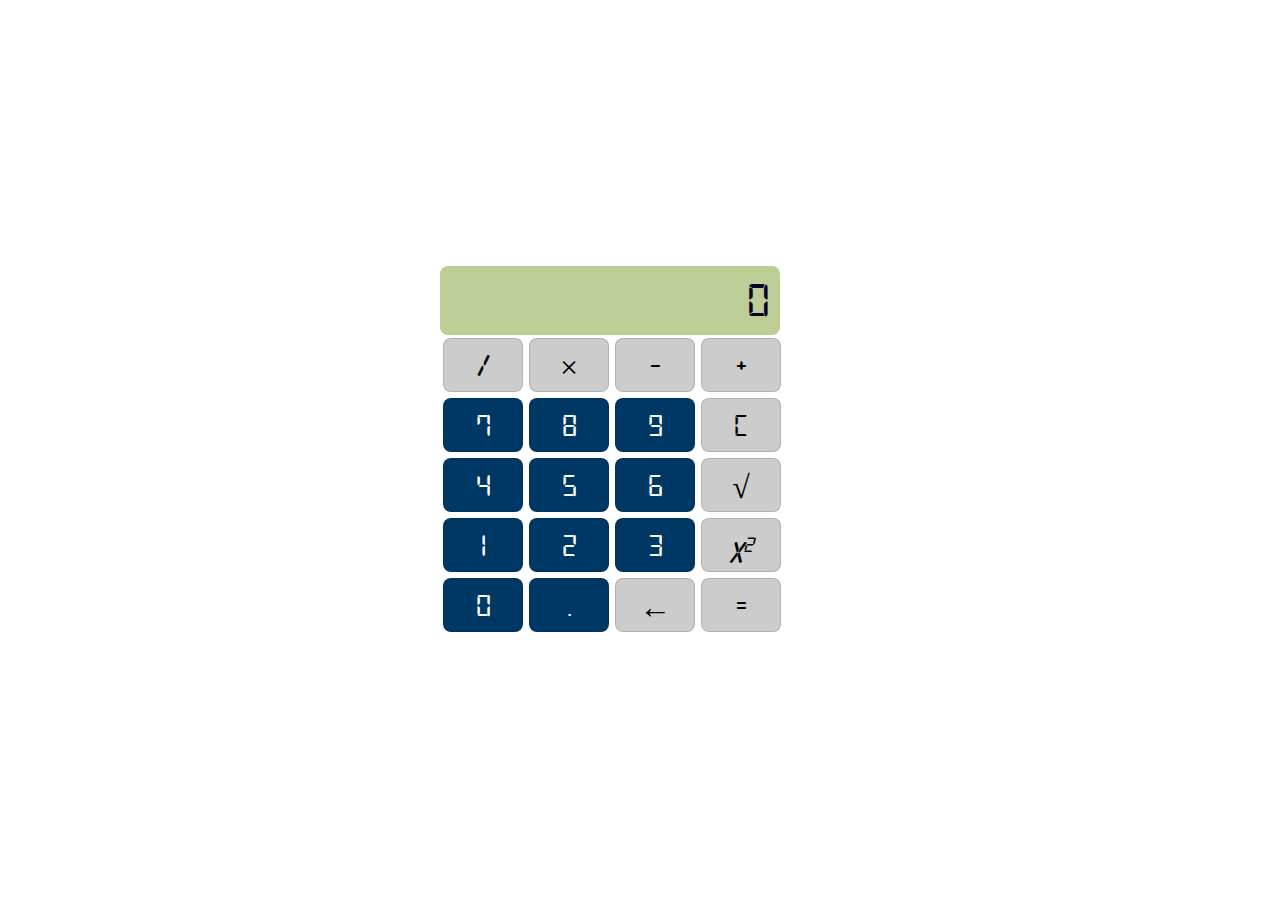
<file: index.html>
<!DOCTYPE html>
<html lang="en">
  <head>
    <meta charset="UTF-8" />
    <meta name="viewport" content="width=device-width, initial-scale=1.0" />
    <title>Calculator</title>
    <link rel="stylesheet" href="style.css" />
  </head>
  <body>
    <div id="main">
      <p id="display">0</p>

      <div id="buttons">
        <span id="divide">/</span>
        <span id="multiply">×</span>
        <span id="minus">-</span>
        <span id="plus">+</span>
        <span class="btn-number" data-input="7">7</span>
        <span class="btn-number" data-input="8">8</span>
        <span class="btn-number" data-input="9">9</span>
        <span id="clear">C</span>
        <span class="btn-number" data-input="4">4</span>
        <span class="btn-number" data-input="5">5</span>
        <span class="btn-number" data-input="6">6</span>
        <span id="root">√</span>
        <span class="btn-number" data-input="1">1</span>
        <span class="btn-number" data-input="2">2</span>
        <span class="btn-number" data-input="3">3</span>
        <span id="square"
          ><i
            >x<sup><small>2</small></sup></i
          ></span
        >
        <span class="btn-number" data-input="0">0</span>
        <span class="btn-number" data-input=".">.</span>
        <span id="backspace">←</span>
        <span id="equal">=</span>
      </div>
    </div>
    <script src="script.js"></script>
  </body>
</html>
</file>
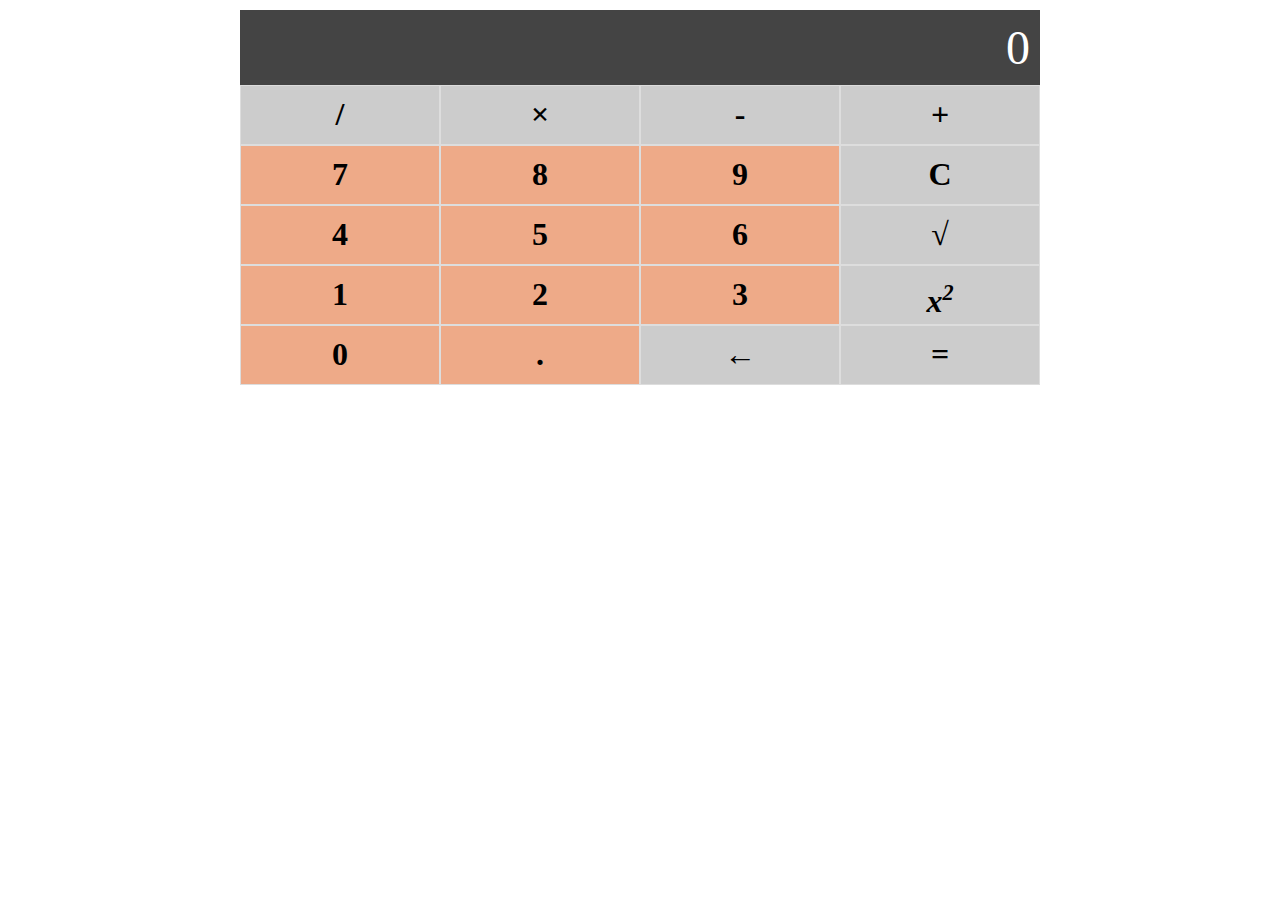
<file: calculator.html>
<!DOCTYPE html>
<html lang="en">
<head>
    <meta charset="UTF-8">
    <meta name="viewport" content="width=device-width, initial-scale=1.0">
    <title>Calculator</title>
    <link rel="stylesheet" href="calculator.css" />
</head>
<body>
    <div id="main">
        <p id="display">0</p>

        <div id="buttons">
            <span id="divide">/</span>
            <span id="multiply">×</span>
            <span id="minus">-</span>
            <span id="plus">+</span>
            <span class="btn-number" data-input="7">7</span>
            <span class="btn-number" data-input="8">8</span>
            <span class="btn-number" data-input="9">9</span>
            <span id="clear">C</span>
            <span class="btn-number" data-input="4">4</span>
            <span class="btn-number" data-input="5">5</span>
            <span class="btn-number" data-input="6">6</span>
            <span id="root">√</span>
            <span class="btn-number" data-input="1">1</span>
            <span class="btn-number" data-input="2">2</span>
            <span class="btn-number" data-input="3">3</span>
            <span id="square"><i>x<sup><small>2</small></sup></i></span>
            <span class="btn-number" data-input="0">0</span>
            <span class="btn-number" data-input=".">.</span>
            <span id="backspace">←</span>
            <span id="equal">=</span>
        </div>
    </div>
    <script src="calculator.js"></script>
</body>
</html>
</file>
<file: style.css>
@font-face {
  font-family: "digital";
  src: url("digital-7.ttf") format("truetype");
  font-weight: normal;
  font-style: normal;
}
* {
  font-family: digital;
  padding: 0;
  margin: 0;
  box-sizing: border-box;
  border: 0;
}
body {
  height: 100vh;
  display: flex;
  align-items: center;
  justify-items: center;
}
#main {
  width: 80%;
  margin: 10px auto;
  max-width: 400px;
}
#display {
  width: 85%;
  background-color: #bccd95;
  border-radius: 8px;
  font-size: 48px;
  padding: 10px;
  text-align: right;
  color: rgb(12, 2, 39);
}
#buttons {
  display: flex;
  flex-wrap: wrap;
  align-items: center;
  justify-items: center;
}
#buttons span {
  margin: 3px;
  cursor: pointer;
  font-size: 18px;
  font-weight: 400;
  width: 20%;
  height: 54px;
  float: left;
  font-weight: normal;
  padding: 10px;
  text-align: center;
  font-size: 32px;
  border: 1px solid rgba(14, 7, 7, 0.137);
  border-radius: 8px;
  transition-duration: 0.4s;
  background-color: #ccc;
  user-select: none;
  -moz-user-select: none;
  -ms-user-select: none;
  -webkit-transition: 0.5s ease;
  -o-transition: 0.5s ease;
  transition: 0.5s ease;
}

#buttons span:hover {
  background-color: #68a;
}

#buttons .btn-number {
  background-color: #003865;
  color: #fff;
}
</file>
<file: calculator.css>
*{
    padding: 0;
    margin: 0;
    box-sizing: border-box;
    border: 0;
}
#main{
    width: 90%;
    margin: 10px auto;
    max-width: 800px;
}
#display{
    background-color: #444;
    font-size: 48px;
    padding: 10px;
    text-align: right;
    color: white;
}
#buttons span{
    width: 25%;
    height: 60px;
    float: left;
    font-weight: bold;
    padding: 10px;
    text-align: center;
    font-size: 32px;
    border: 1px solid #ddd;
    cursor: pointer;
    transition-duration: 0.4s;
    background-color: #ccc;
    user-select: none;
    -moz-user-select: none;
    -ms-user-select: none;
}

#buttons span:hover{
    background-color: #68a;
}

#buttons .btn-number{
    background-color: #ea8;
}
</file>
